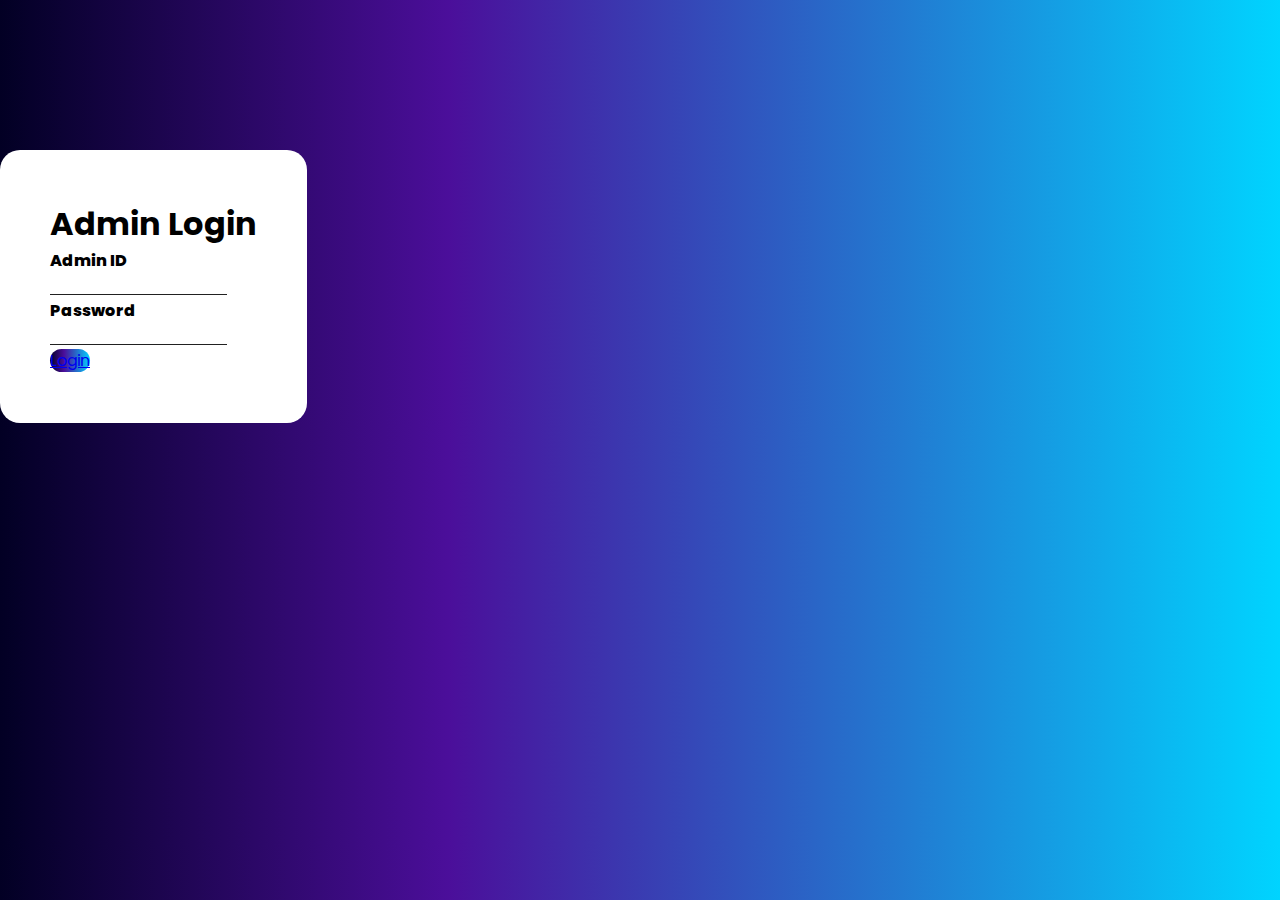
<file: admin.html>
<!doctype html>
<html lang="en">
  <head>
    <meta charset="utf-8">
    <meta name="viewport" content="width=device-width, initial-scale=1">

    <link href="https://cdn.jsdelivr.net/npm/bootstrap@5.0.2/dist/css/bootstrap.min.css" rel="stylesheet" integrity="sha384-EVSTQN3/azprG1Anm3QDgpJLIm9Nao0Yz1ztcQTwFspd3yD65VohhpuuCOmLASjC" crossorigin="anonymous">
    <link href="./admin.css" rel="stylesheet" >
    <title>Login Form</title>
  </head>
  <body>
        <div class="container-fluid">
            <form class="mx-auto">
                <h4 class="text-center">Admin Login</h4>
                <div class="mb-3 mt-5">
                  <label for="exampleInputEmail1" class="form-label">Admin ID</label>
                  <input type="email" class="form-control" id="exampleInputEmail1" aria-describedby="emailHelp">
                </div>
                <div class="mb-3">
                  <label for="exampleInputPassword1" class="form-label">Password</label>
                  <input type="password" class="form-control" id="exampleInputPassword1">
                  <!-- <div id="emailHelp" class="form-text mt-3">Forget password ?</div> -->
                </div>
               
                <!-- <button type="submit" class="btn btn-primary mt-5">Login</button> -->
                <a type="submit" class="btn btn-primary mt-5" href="./adminpage.html">Login</a>
                
              </form>
        </div>
    

    <script src="https://cdn.jsdelivr.net/npm/bootstrap@5.0.2/dist/js/bootstrap.bundle.min.js" integrity="sha384-MrcW6ZMFYlzcLA8Nl+NtUVF0sA7MsXsP1UyJoMp4YLEuNSfAP+JcXn/tWtIaxVXM" crossorigin="anonymous"></script>

  </body>
</html>
</file>
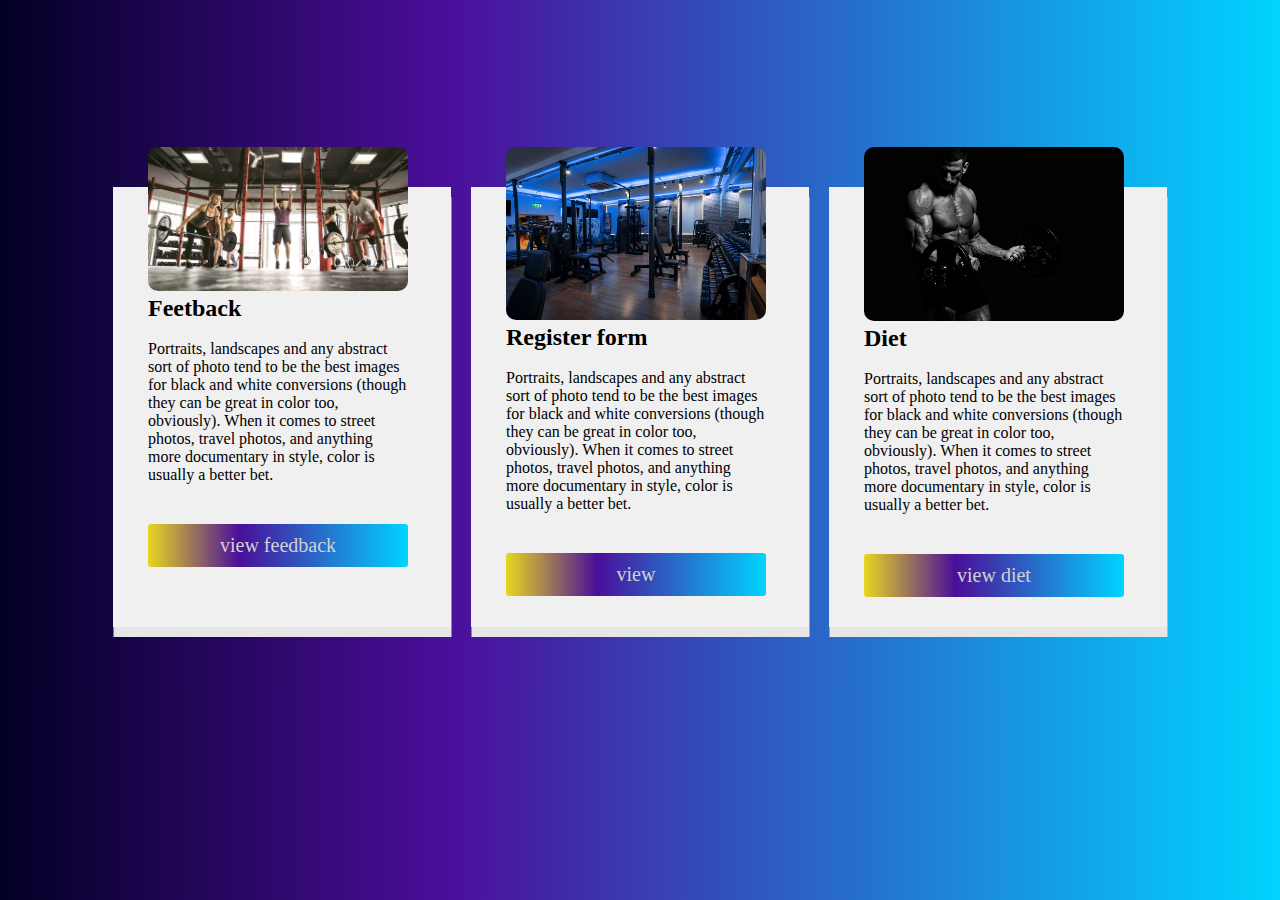
<file: adminpage.html>
<!DOCtype html>
<html>
<head>
   <meta charset="utf-8">
   <title> admin page </title>
   <link rel="stylesheet" href="./adminpage.css">
</head>

<body>

       <div class="container">
                   
           <div class="card">
               <div class="imgBx">
                   <a href="#">
                   <img src="img1.jpg">
                   </a>
               
                   <h2>Feetback</h2>
                   <p><br>Portraits, landscapes and any abstract sort of photo tend to be the best images for black and white conversions (though they can be great in color too, obviously). When it comes to street photos, travel photos, and anything more documentary in style, color is usually a better bet. 
                   </p>
                   <div class="form-submit-btn">
                    <b><input type="submit" value="view feedback" id="b1"></b> 
                   </div>
               </div>
           </div>
       
           <div class="card">
               <div class="imgBx">
                   <a href="#">
                   <img src="img2.jpg">
                   </a>
                   <h2>Register form  </h2>
                   <p><br>Portraits, landscapes and any abstract sort of photo tend to be the best images for black and white conversions (though they can be great in color too, obviously). When it comes to street photos, travel photos, and anything more documentary in style, color is usually a better bet. 
                   </p>	
                   <div class="form-submit-btn">
                    <b><input type="submit" value="view" id="b1"></b> 
                   </div>				

               </div>	
           </div>	
           
           <div class="card">
               <div class="imgBx">
                   <a href="#">
                   <img src="img3.jpg">
                   </a>
                   <h2> Diet </h2>
                   <p><br>Portraits, landscapes and any abstract sort of photo tend to be the best images for black and white conversions (though they can be great in color too, obviously). When it comes to street photos, travel photos, and anything more documentary in style, color is usually a better bet.
                   </p>
                   <div class="form-submit-btn">
                    <b><input type="submit" value="view diet" id="b1"></b> 
                   </div>
               </div>	
           </div>	
           
       </div>	

        


</body>
</html>
</file>
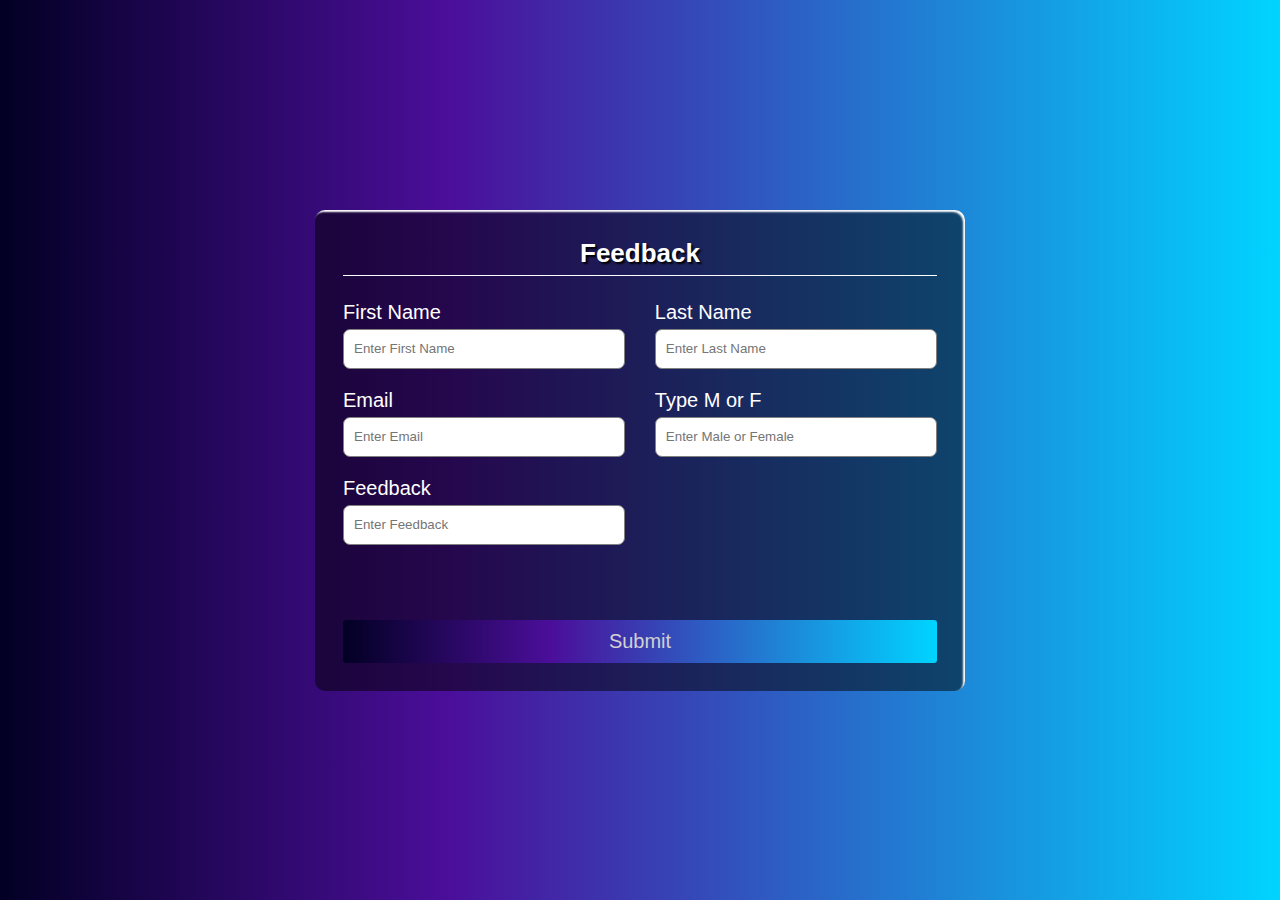
<file: feedback.html>
<!DOCTYPE html>
<html>
  <head>
    <meta charset="utf-8" />
    <title>Feedback Form</title>
    <meta name="viewport" content="width=device-width,
      initial-scale=1.0"/> 
    <link rel="stylesheet" href="./feedback.css" />
  </head>
  <body>
    <form>
    <div class="container">
      <h1 class="form-title">Feedback</h1>
      <form action="#">
        <div class="main-user-info">
          <div class="user-input-box">
            <label for="fullName">First Name</label>
            <input type="text"
                    id="fname"
                    name="fullName"
                    placeholder="Enter First Name" required/>
          </div>
          <div class="user-input-box">
            <label for="username">Last Name</label>
            <input type="text"
                    id="lname"
                    name="username"
                    placeholder="Enter Last Name"required/>
          </div>
          <div class="user-input-box">
            <label for="email">Email</label>
            <input type="email"
                    id="email"
                    name="email"
                    placeholder="Enter Email"required/>
          </div>
          <div class="user-input-box">
            <label for="phoneNumber">Type M or F</label>
            <input type="text"
                    id="gen"
                    name="phoneNumber"
                    placeholder="Enter Male or Female"required/>
          </div>
          <div class="user-input-box">
            <label for="password">Feedback</label>
            <input type="text"
                    id="feed"
                    name="password"
                    placeholder="Enter Feedback"required/>
          </div>
          <!-- <div class="user-input-box">
            <label for="confirmPassword">Confirm Password</label>
            <input type="password"
                    id="confirmPassword"
                    name="confirmPassword"
                    placeholder="Confirm Password"/>
          </div> -->
        </div>
      
        <div class="form-submit-btn">
         <b><input type="submit" value="Submit" id="b1"></b> 
        </div>
      </form>
    </div>
</form>
  </body>

  
<script>
    const add=document.querySelector("#b1");
add.addEventListener("click",async()=>{
 const n1=String(document.querySelector("#fname").value);
 const n2=String(document.querySelector("#lname").value);
 const n3=String(document.querySelector("#email").value);
 const n4=String(document.querySelector("#gen").value);
 const n5=String(document.querySelector("#feed").value);


 fetch('http://localhost:5000/insert2',{
            mode:'cors',
            method:'POST',
            headers:{
                'Content-type':'application/json'
            },
            body:JSON.stringify({
                fname:n1,
                lname:n2,
                email:n3,
                gen:n4,
                feed:n5,
            })
        })
        .then(async(e)=>{
            alert("LOGIN SUCCESSFULL");
            
        })
        .catch(async()=>{
            console.log("ERROR");
            result.innerHTML="ERROR";
        })
})
</script>

</html>
</file>
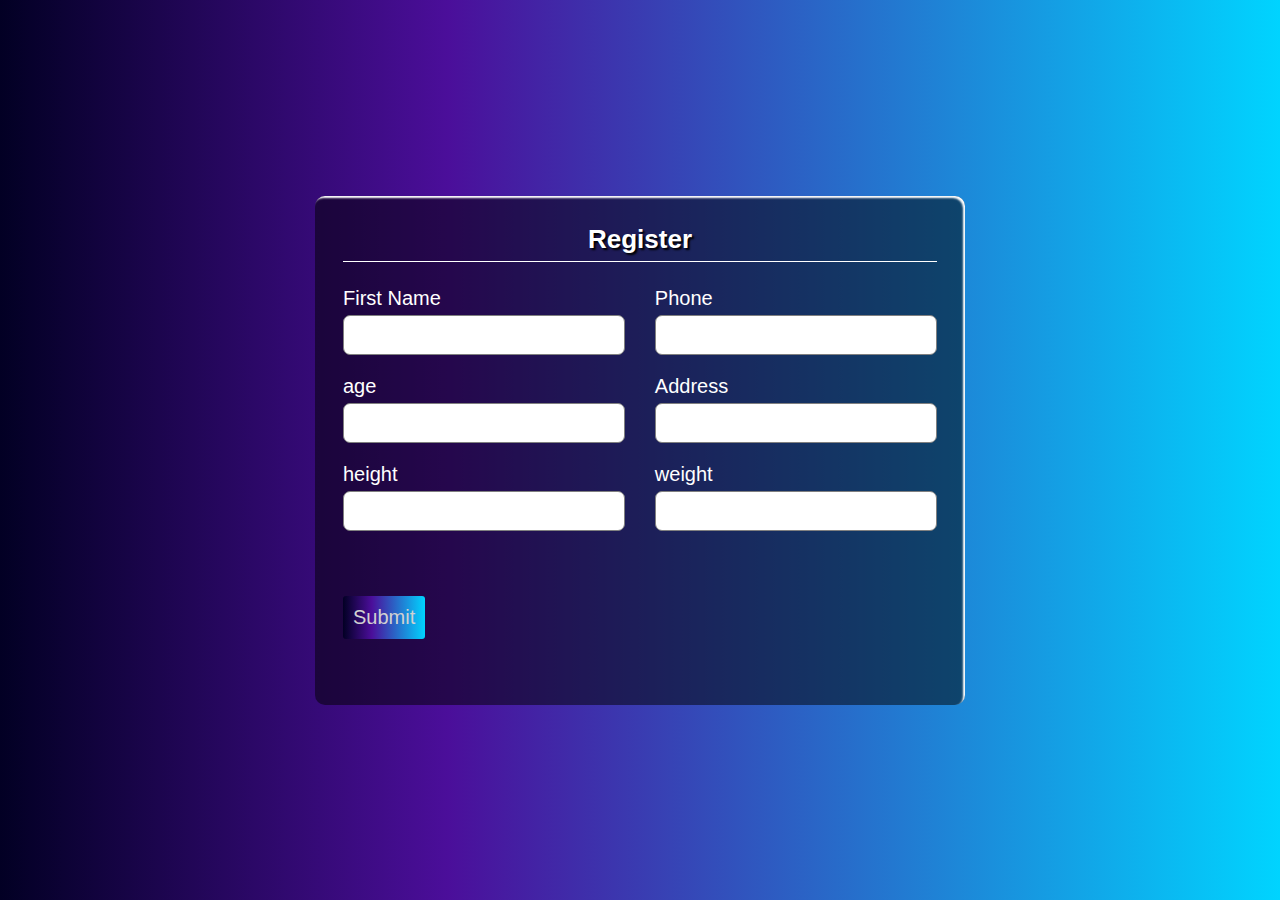
<file: register.html>
<!DOCTYPE html>
<html lang="en">
<head>
    <meta charset="UTF-8">
    <meta http-equiv="X-UA-Compatible" content="IE=edge">
    <link rel="stylesheet" href="./feedback.css" />
    <link href="https://cdn.jsdelivr.net/npm/bootstrap@5.0.2/dist/css/bootstrap.min.css" rel="stylesheet" integrity="sha384-EVSTQN3/azprG1Anm3QDgpJLIm9Nao0Yz1ztcQTwFspd3yD65VohhpuuCOmLASjC" crossorigin="anonymous">
    <meta name="viewport" content="width=device-width, initial-scale=1.0">
    <title>Register Form</title>
</head>
<body>
    <form>
        <div class="container">
            <h1 class="form-title">Register</h1>
            <form action="#">
                <div class="main-user-info">
                  <div class="user-input-box">
                    <label for="firstname">First Name</label>
                    <input type="text" id="name"> <br>
                  </div>
                <div class="user-input-box">
                    <label for="phone">Phone</label>
                    <input type="text" id="pno"><br>
                </div>
                <div class="user-input-box">
                    <label for="age">age</label>
                    <input type="text" id="age"><br>
                </div>
                <div class="user-input-box">
                    <label for="address">Address</label>
                    <input type="text" id="add"><br>
                </div>
                <div class="user-input-box">
                    <label for="username">height</label>
                    <input type="text" id="h"><br>
                </div>
                <div class="user-input-box">
                    <label for="username">weight</label>
                    <input type="text" id="w"><br>
                </div>
      <!-- //<input type="date" id="dob"><br> -->
      <div class="form-submit-btn">
        <input type="submit" id="b1>" ><br>
    </div>  
</form>
    </div>
    </form>
</body>

<script>
    const add=document.querySelector("#b1");
    
add.addEventListener("click",async()=>{
 const n1=String(document.querySelector("#name").value);
 const n2=String(document.querySelector("#pho").value);
 const n3=String(document.querySelector("#age").value);
 const n4=String(document.querySelector("#add").value);
 const n5=String(document.querySelector("#h").value);
 const n6=String(document.querySelector("#w").value);
 //const n7=String(document.querySelector("#dob").value);

 fetch('http://localhost:5000/insert3',{
            mode:'cors',
            method:'POST',
            headers:{
                'Content-type':'application/json'
            },
            body:JSON.stringify({
                name:n1,
                pho:n2,
                age:n3,
                add:n4,
                h:n5,
                w:n6,
               // dob:n7,

            })
        })
        .then(async(e)=>{
           // alert("LOGIN SUCCESSFULL");
            
        })
        .catch(async()=>{
            console.log("ERROR");
            result.innerHTML="ERROR";
        })
})
</script>
</html>
</file>
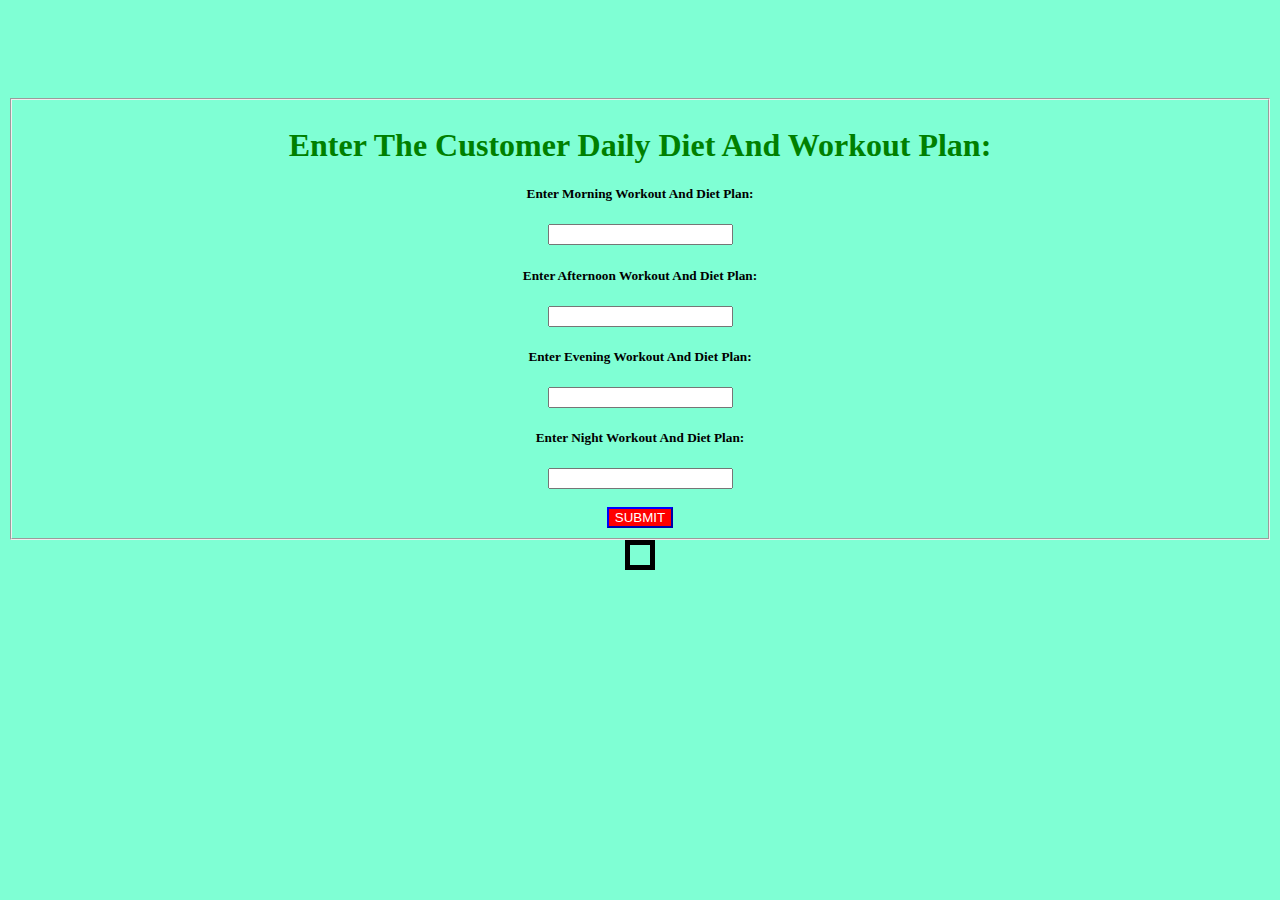
<file: workoutdetail.html>
<!DOCTYPE html>
<html lang="en">
<head>
    <meta charset="UTF-8">
    <meta http-equiv="X-UA-Compatible" content="IE=edge">
    <meta name="viewport" content="width=device-width, initial-scale=1.0">
    <title>Daily Workout And Diet Plan</title>
    <style>
       table,tr,th,td{
            border: 5px solid black;
            padding: 10px;
            color: black;

        }
    </style>
</head>
<body style="background-color:aquamarine;"><br><br><br><br><br>
    <fieldset>
    <h1 style="text-align: center;color: green;">Enter The Customer Daily Diet And Workout Plan: </h1>
    <form style="text-align: center;">

        <h5>
            Enter Morning Workout And Diet Plan:
        </h5>
        <input type="text" id="mrg">
        
        <h5>
            Enter Afternoon Workout And Diet Plan:
        </h5>
        <input type="text" id="aft">
        
        <h5>
            Enter Evening Workout And Diet Plan:
        </h5>
        <input type="text" id="eve">
        
        <h5>
            Enter Night Workout And Diet Plan:
        </h5>
        <input type="text" id="nig"> <br> <br>
        <input type="submit" style="background-color:red; border-color:blue; color:white" value="SUBMIT" id="b1">
    </form>
</fieldset>

<center>
    <table id="result" style="padding: 10px;">

    </table></center>


    <script>
        // API for get requests
        let fetchRes = fetch(
"http://localhost:5000/get");
        // fetchRes is the promise to resolve
        // it by using.then() method
        fetchRes.then(async data => {
                var d = await data.json()
                console.log(d)
                var temp = ' <tr><th>MORNING</th><th>EVENING</th><th>AFTERNOON</th><th>NIGHT</th></tr>'
                for(i of d)
                {
                    temp = temp + '<tr><td>'+i.mrg+'</td><td>'+i.aft+'</td><td>'+i.eve+'</td><td>'+i.nig+'</td></tr>'
                }
                
                document.getElementById('result').innerHTML=temp;
            })
    </script>


</body>

<script>
    const add=document.querySelector("#b1");
    
add.addEventListener("click",async()=>{
 const n1=String(document.querySelector("#mrg").value);
 const n2=String(document.querySelector("#aft").value);
 const n3=String(document.querySelector("#eve").value);
 const n4=String(document.querySelector("#nig").value);


 fetch('http://localhost:5000/insert',{
            mode:'cors',
            method:'POST',
            headers:{
                'Content-type':'application/json'
            },
            body:JSON.stringify({
                mrg:n1,
                aft:n2,
                eve:n3,
                nig:n4,
            })
        })
        .then(async(e)=>{
            alert("LOGIN SUCCESSFULL");
            
        })
        .catch(async()=>{
            console.log("ERROR");
            result.innerHTML="ERROR";
        })
})
</script>

</html>
</file>
<file: admin.css>
@import url('https://fonts.googleapis.com/css2?family=Poppins:wght@200&display=swap');
*{
    padding: 0;
    margin: 0;
    box-sizing: border-box;
  
}

body{
    background: linear-gradient(90deg, rgba(2,0,36,1) 0%, rgba(75,14,154,1) 35%, rgba(0,212,255,1) 100%);
    font-family: 'Poppins', sans-serif;

}
form{
    border-radius: 20px;
    margin-top: 150px !important;
    width: 24% !important;
    background-color: white !important;
    padding: 50px;
}

.btn-primary{
    width: 100%;
    border: none;
    border-radius: 50px;
    background: linear-gradient(90deg, rgba(2,0,36,1) 0%, rgba(75,14,154,1) 35%, rgba(0,212,255,1) 100%);
    
}

.form-control{
    color: rgba(0,0,0,.87);
    border-bottom-color: rgba(0,0,0,.42);
    box-shadow: none !important;
    border: none;
    border-bottom: 1px solid;
    border-radius: 4px 4px 0 0;
    }
 h4{
    font-size: 2rem !important;
    font-weight: 700;
 }  
 .form-label{
    font-weight: 800 !important;
 }
@media only screen and (max-width: 600px) {
    form {
        width: 100% !important;
    }
  }
</file>
<file: adminpage.css>
*
{
	margin: 0;
	padding: 0;
	font-family: 'Alfa Slab One', cursive;
}
body{
	display:flex;
	justify-content: center;
	background: linear-gradient(90deg, rgba(2,0,36,1) 0%, rgba(75,14,154,1) 35%, rgba(0,212,255,1) 100%);
}

.container{

	position: relative;
	width:1100px;
	display: flex;
	justify-content: center;
	align-items: center;
	flex-wrap: wrap;
	padding: 30px;
	margin-top: 8%;
}

.container .card{
	width:308px;
	position: relative;
	height: 400px;
	background: #f0f0f0;
	margin:30px 10px;
	padding: 20px 15px;
	display:flex;
	flex-direction: column;
	box-shadow: 0.5px 10px #e6e6e6;
	transition:0.3s ease-in-out;
	margin-top: 5%;
}
.container .card .imgBx{
	position: relative;
	width:260px;
	height: 260px;
	top: -60px;
	left:20px;
	box-shadow: 0 5px 20px rbga (0,0,0,1.2);

}

.container .card .imgBx img
{
	max-width: 100%;
	border-radius: 10px;
}

.imgBx:hover img{
	transform: scale(1.1);
}

.form-submit-btn{
    margin-top: 40px;
}

.form-submit-btn input{
    display: block;
    width: 100%;
    margin-top: 10px;
    font-size: 20px;
    padding: 10px;
    border:none;
    border-radius: 3px;
    color: rgb(209, 209, 209);
    background: linear-gradient(90deg, rgb(231, 215, 31) 0%, rgba(75,14,154,1) 35%, rgba(0,212,255,1) 100%);
    
}

.form-submit-btn input:hover{
    background: linear-gradient(90deg, rgb(229, 233, 20) 0%, rgba(75,14,154,1) 35%, rgba(0,212,255,1) 100%);
    font-family: 'Poppins', sans-serif;
}
</file>
<file: feedback.css>
*{
    padding: 0;
    margin: 0;
    box-sizing: border-box;
    font-family: sans-serif;
}

body{
    display: flex;
    height: 100vh;
    justify-content: center;
    align-items: center;
    background: url(bg-image.jpg);
    background-size: cover;
    background: linear-gradient(90deg, rgba(2,0,36,1) 0%, rgba(75,14,154,1) 35%, rgba(0,212,255,1) 100%);
    font-family: 'Poppins', sans-serif;
}

.container{
    width: 100%;
    max-width: 650px;
    background: rgba(0, 0, 0, 0.5);
    padding: 28px;
    margin: 0 28px;
    border-radius: 10px;
    box-shadow: inset -2px 2px 2px white;
}

.form-title{
    font-size: 26px;
    font-weight: 600;
    text-align: center;
    padding-bottom: 6px;
    color: white;
    text-shadow: 2px 2px 2px black;
    border-bottom: solid 1px white;
}

.main-user-info{
    display: flex;
    flex-wrap: wrap;
    justify-content: space-between;
    padding: 20px 0;
}

.user-input-box:nth-child(2n){
    justify-content: end;
}

.user-input-box{
    display: flex;
    flex-wrap: wrap;
    width: 50%;
    padding-bottom: 15px;
}

.user-input-box label{
    width: 95%;
    color: white;
    font-size: 20px;
    font-weight: 400;
    margin: 5px 0;
}

.user-input-box input{
    height: 40px;
    width: 95%;
    border-radius: 7px;
    outline: none;
    border: 1px solid grey;
    padding: 0 10px;
}


.form-submit-btn{
    margin-top: 40px;
}

.form-submit-btn input{
    display: block;
    width: 100%;
    margin-top: 10px;
    font-size: 20px;
    padding: 10px;
    border:none;
    border-radius: 3px;
    color: rgb(209, 209, 209);
    background: linear-gradient(90deg, rgba(2,0,36,1) 0%, rgba(75,14,154,1) 35%, rgba(0,212,255,1) 100%);
    
}

.form-submit-btn input:hover{
    background: linear-gradient(90deg, rgba(2,0,36,1) 0%, rgba(75,14,154,1) 35%, rgba(0,212,255,1) 100%);
    font-family: 'Poppins', sans-serif;
}

@media(max-width: 600px){
    .container{
        min-width: 280px;
    }

    .user-input-box{
        margin-bottom: 12px;
        width: 100%;
    }

    .user-input-box:nth-child(2n){
        justify-content: space-between;
    }

  

    .main-user-info{
        max-height: 380px;
        overflow: auto;
    }

    .main-user-info::-webkit-scrollbar{
        width: 0;
    }
}
</file>
